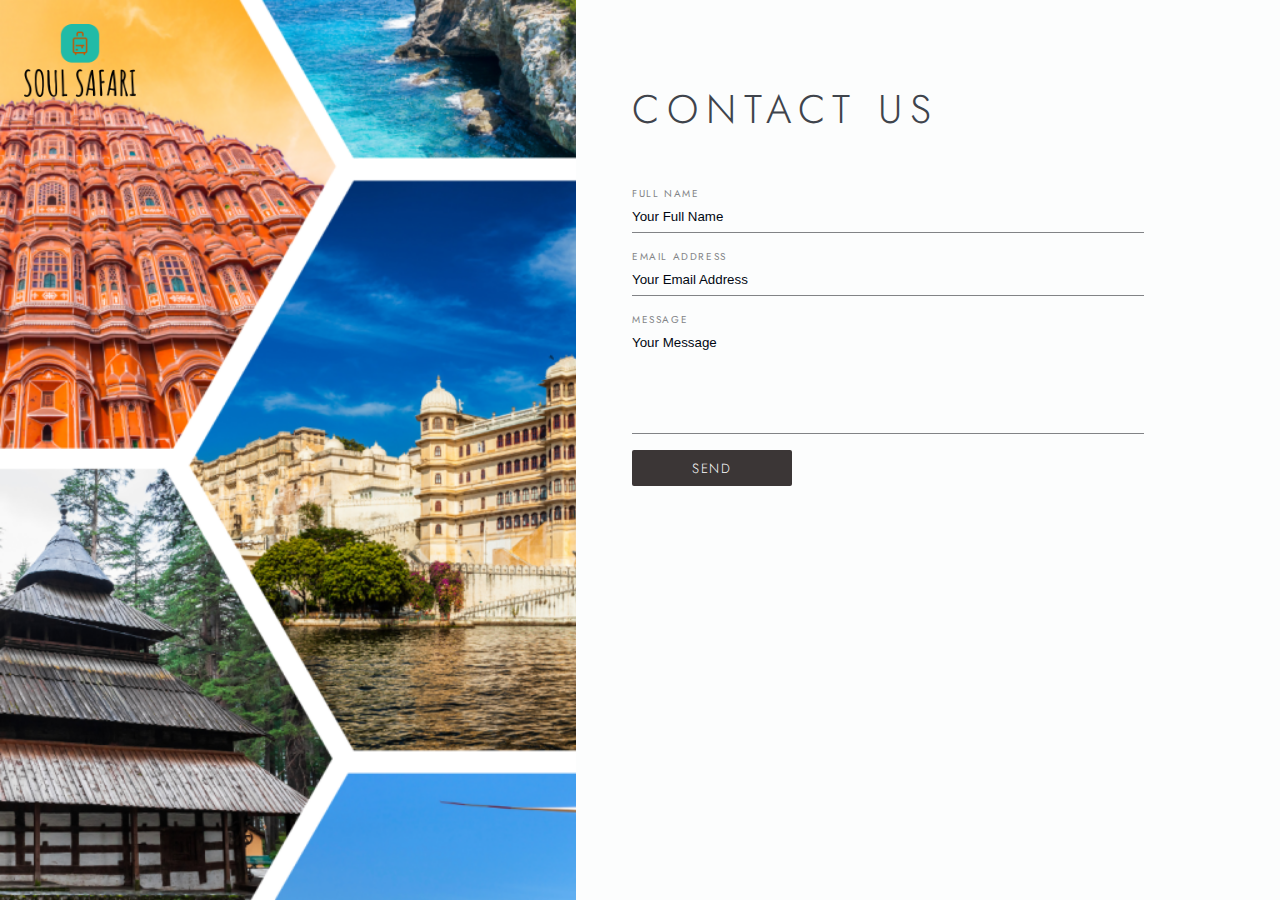
<file: contact.html>
<!DOCTYPE html>
<html lang="en" >
<head>
  <meta charset="UTF-8">
  <title>Soul Safari_contact</title>
  <link href="https://fonts.googleapis.com/css2?family=Jost:wght@200;300;400;500;600;700&display=swap" rel="stylesheet">

<link href="//db.onlinewebfonts.com/c/95cecf452d3208890088a5b4c19c7ecf?family=Helvetica+Neue+ME" rel="stylesheet" type="text/css"/>
<meta name="viewport" content="width=device-width, initial-scale=1"><link rel="stylesheet" href="contact.css">

</head>
<body>

<div class="contact-container">
  <div class="left-col">
  <a href="landing.html"> <img class="logo"  src="soul-safari-high-resolution-logo-transparent (4).png"/></a> 
  </div>
  <div class="right-col">
    <div class="theme-switch-wrapper">
    
  
</div>
    
    <h1>Contact us</h1>
    
    
    <form id="contact-form" method="post">
      <label for="name">Full name</label>
  <input type="text" id="name" name="name" placeholder="Your Full Name" required>
      <label for="email">Email Address</label>
  <input type="email" id="email" name="email" placeholder="Your Email Address" required>
      <label for="message">Message</label>
  <textarea rows="6" placeholder="Your Message" id="message" name="message" required></textarea>
      <button type="submit" id="submit" name="submit">Send</button>
  
</form>
<div id="error"></div>
<div id="success-msg"></div>
  </div>
</div>
  <script  src="./script.js"></script>

</body>
</html>
</file>
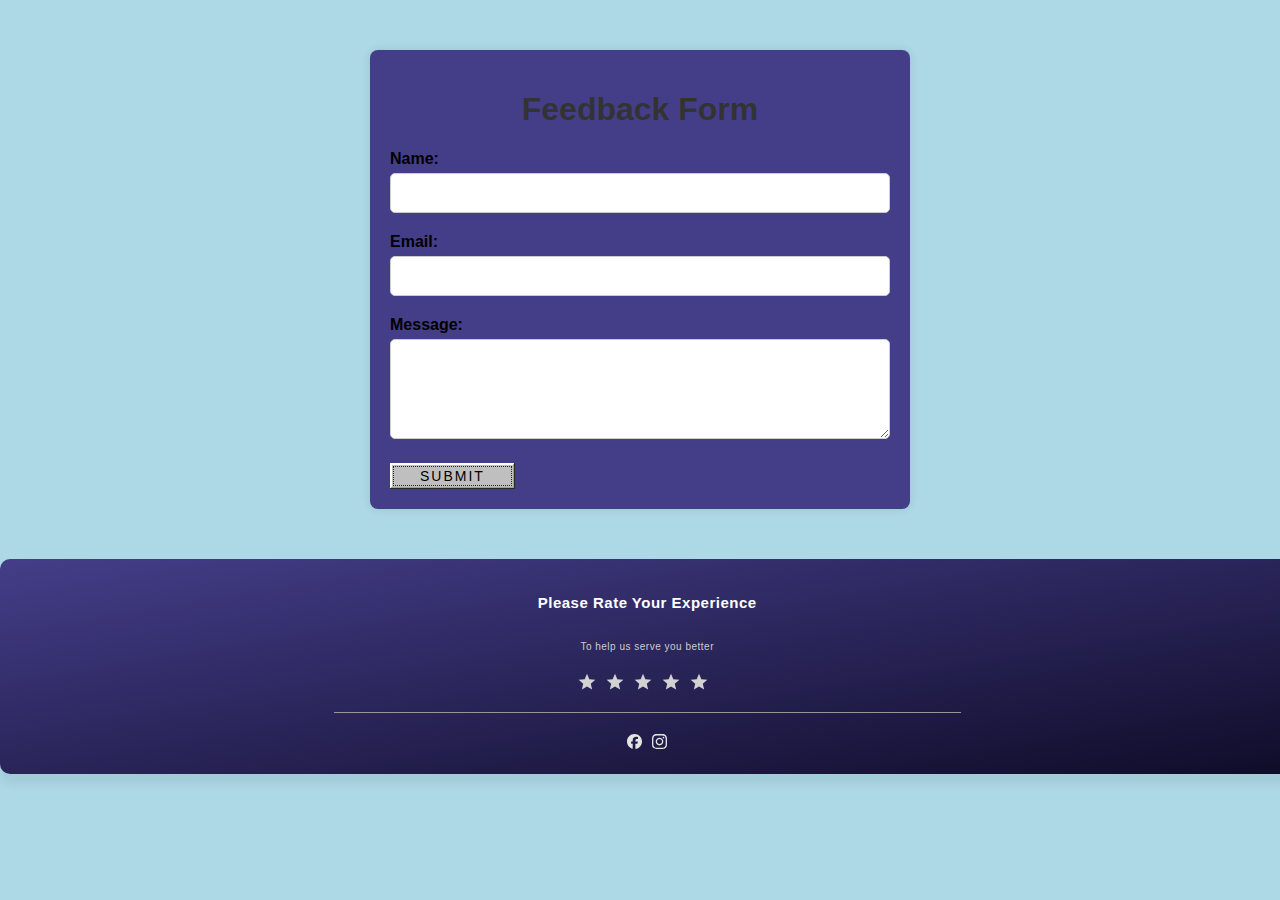
<file: feedback.html>
<!DOCTYPE html>
<html lang="en">
<head>
    <meta charset="UTF-8">
    <meta name="viewport" content="width=device-width, initial-scale=1.0">
    <title>Soul Safari_feedback</title>
    <link rel="stylesheet" href="feedback.css">
</head>
<body>
    
</body>
</html>

  
  <!DOCTYPE html>
<html lang="en">
<head>
  <meta charset="UTF-8">
  <meta name="viewport" content="width=device-width, initial-scale=1.0">
  <title>Feedback Form</title>
  <style>
    body {
      font-family: Arial, sans-serif;
      
      margin: 0;
      padding: 0;
    }
    .container {
      max-width: 500px;
      margin: 50px auto;
      background-color:#443e89;
      padding: 20px;
      border-radius: 8px;
      box-shadow: 0 0 10px rgba(0, 0, 0, 0.1);
    }
    h1 {
      text-align: center;
      color: #333;
    }
    .form-group {
      margin-bottom: 20px;
    }
    label {
      font-weight: bold;
      display: block;
      margin-bottom: 5px;
    }
    input[type="text"],
    input[type="email"],
    textarea {
      width: 100%;
      padding: 10px;
      border: 1px solid #ccc;
      border-radius: 5px;
      box-sizing: border-box;
      font-size: 16px;
    }
    textarea {
      height: 100px;
    }
    input[type="Submit"] {
      background-color: #544caf;
      color: #fff;
      padding: 10px 20px;
      border: none;
      border-radius: 8px;
      cursor: pointer;
      font-size: 16px;
    }
  </style>
</head>
<body>
  <div class="container">
    <h1>Feedback Form</h1>
    <form id="feedback" action="#" method="POST">
      <div class="form-group">
        <label for="name">Name:</label>
        <input type="text" id="name" name="name" required>
      </div>
      <div class="form-group">
        <label for="email">Email:</label>
        <input type="email" id="email" name="email" required>
      </div>
      <div class="form-group">
        <label for="comment">Message:</label>
        <textarea id="comment" name="comment" required></textarea>
      </div>
      <button type="button" value="input">
        SUBMIT
    </button>

      <script>
        function sendMessage(){
      alert("You have login sucessfully! Welcome ");
      setTimeout(async() => {
                      window.location.href = "intro.html"
                }, 1000);
            }
      </script>
    </form>
  </div>
</body>
</html>
<div class="rating-card">
    <div class="text-wrapper">
      <p class="text-primary">Please Rate Your Experience</p>
      <p class="text-secondary">To help us serve you better</p>
    </div>
  
    <div class="rating-stars-container">
      <input value="star-5" name="star" id="star-5" type="radio" />
      <label for="star-5" class="star-label">
        <svg viewBox="0 0 24 24" xmlns="http://www.w3.org/2000/svg">
          <path
            d="M12,17.27L18.18,21L16.54,13.97L22,9.24L14.81,8.62L12,2L9.19,8.62L2,9.24L7.45,13.97L5.82,21L12,17.27Z"
            pathLength="360"
          ></path>
        </svg>
      </label>
      <input value="star-4" name="star" id="star-4" type="radio" />
      <label for="star-4" class="star-label">
        <svg viewBox="0 0 24 24" xmlns="http://www.w3.org/2000/svg">
          <path
            d="M12,17.27L18.18,21L16.54,13.97L22,9.24L14.81,8.62L12,2L9.19,8.62L2,9.24L7.45,13.97L5.82,21L12,17.27Z"
            pathLength="360"
          ></path>
        </svg>
      </label>
      <input value="star-3" name="star" id="star-3" type="radio" />
      <label for="star-3" class="star-label">
        <svg viewBox="0 0 24 24" xmlns="http://www.w3.org/2000/svg">
          <path
            d="M12,17.27L18.18,21L16.54,13.97L22,9.24L14.81,8.62L12,2L9.19,8.62L2,9.24L7.45,13.97L5.82,21L12,17.27Z"
            pathLength="360"
          ></path>
        </svg>
      </label>
      <input value="star-2" name="star" id="star-2" type="radio" />
      <label for="star-2" class="star-label">
        <svg viewBox="0 0 24 24" xmlns="http://www.w3.org/2000/svg">
          <path
            d="M12,17.27L18.18,21L16.54,13.97L22,9.24L14.81,8.62L12,2L9.19,8.62L2,9.24L7.45,13.97L5.82,21L12,17.27Z"
            pathLength="360"
          ></path>
        </svg>
      </label>
      <input value="star-1" name="star" id="star-1" type="radio" />
      <label for="star-1" class="star-label">
        <svg viewBox="0 0 24 24" xmlns="http://www.w3.org/2000/svg">
          <path
            d="M12,17.27L18.18,21L16.54,13.97L22,9.24L14.81,8.62L12,2L9.19,8.62L2,9.24L7.45,13.97L5.82,21L12,17.27Z"
            pathLength="360"
          ></path>
        </svg>
      </label>
    </div>
    <div class="socials-container">
      <a class="social-button" href="#">
        <svg viewBox="0 0 512 512" xmlns="http://www.w3.org/2000/svg">
          <path
            d="M512 256C512 114.6 397.4 0 256 0S0 114.6 0 256C0 376 82.7 476.8 194.2 504.5V334.2H141.4V256h52.8V222.3c0-87.1 39.4-127.5 125-127.5c16.2 0 44.2 3.2 55.7 6.4V172c-6-.6-16.5-1-29.6-1c-42 0-58.2 15.9-58.2 57.2V256h83.6l-14.4 78.2H287V510.1C413.8 494.8 512 386.9 512 256h0z"
          ></path>
        </svg>
      </a>
      <a class="social-button" href="#">
        <svg viewBox="0 0 448 512" xmlns="http://www.w3.org/2000/svg">
          <path
            d="M224.1 141c-63.6 0-114.9 51.3-114.9 114.9s51.3 114.9 114.9 114.9S339 319.5 339 255.9 287.7 141 224.1 141zm0 189.6c-41.1 0-74.7-33.5-74.7-74.7s33.5-74.7 74.7-74.7 74.7 33.5 74.7 74.7-33.6 74.7-74.7 74.7zm146.4-194.3c0 14.9-12 26.8-26.8 26.8-14.9 0-26.8-12-26.8-26.8s12-26.8 26.8-26.8 26.8 12 26.8 26.8zm76.1 27.2c-1.7-35.9-9.9-67.7-36.2-93.9-26.2-26.2-58-34.4-93.9-36.2-37-2.1-147.9-2.1-184.9 0-35.8 1.7-67.6 9.9-93.9 36.1s-34.4 58-36.2 93.9c-2.1 37-2.1 147.9 0 184.9 1.7 35.9 9.9 67.7 36.2 93.9s58 34.4 93.9 36.2c37 2.1 147.9 2.1 184.9 0 35.9-1.7 67.7-9.9 93.9-36.2 26.2-26.2 34.4-58 36.2-93.9 2.1-37 2.1-147.8 0-184.8zM398.8 388c-7.8 19.6-22.9 34.7-42.6 42.6-29.5 11.7-99.5 9-132.1 9s-102.7 2.6-132.1-9c-19.6-7.8-34.7-22.9-42.6-42.6-11.7-29.5-9-99.5-9-132.1s-2.6-102.7 9-132.1c7.8-19.6 22.9-34.7 42.6-42.6 29.5-11.7 99.5-9 132.1-9s102.7-2.6 132.1 9c19.6 7.8 34.7 22.9 42.6 42.6 11.7 29.5 9 99.5 9 132.1s2.7 102.7-9 132.1z"
          ></path>
        </svg>
      </a>
      
    </div>
  </div>
</file>
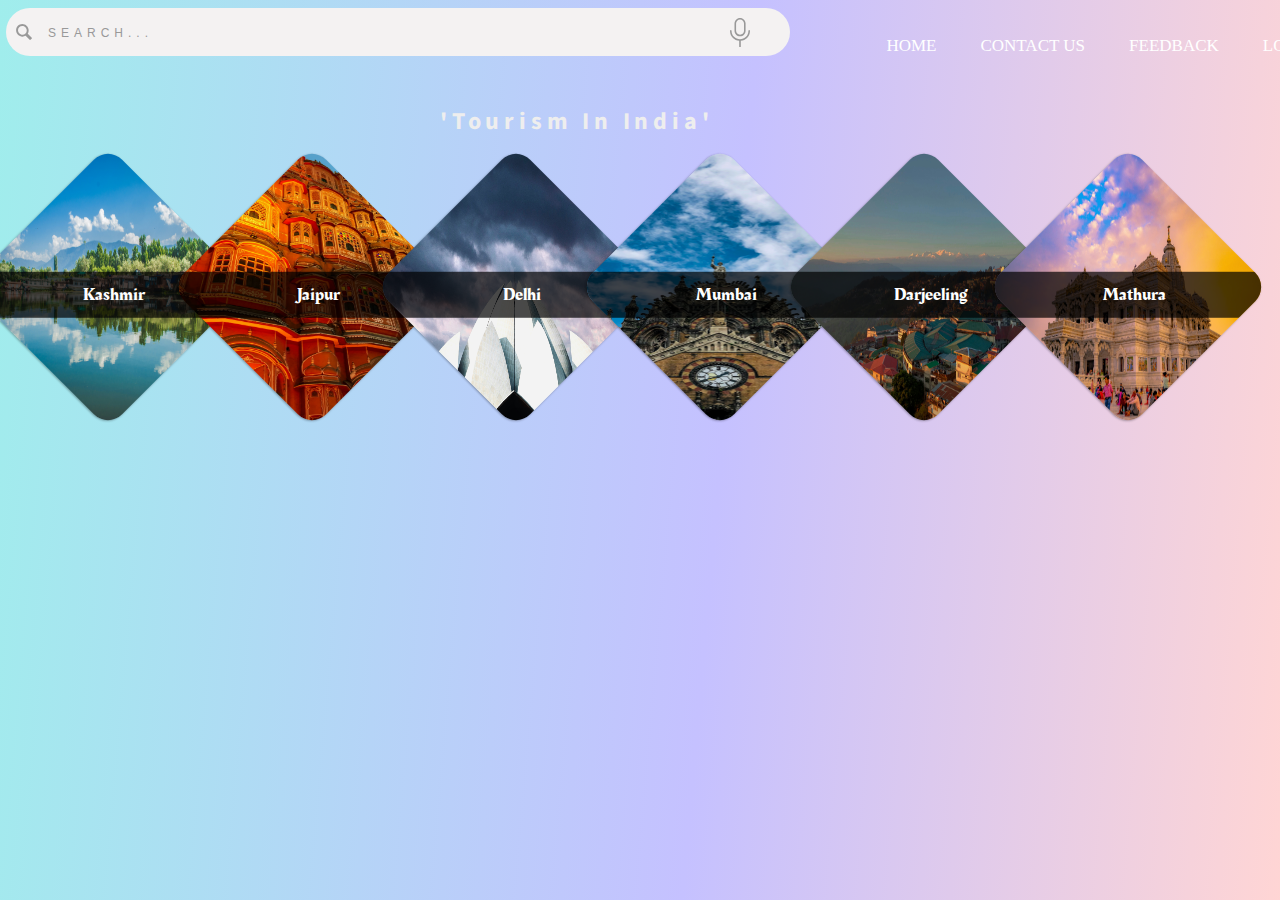
<file: landing.html>
<!DOCTYPE html>
<html lang="en" >
<head>
  <meta charset="UTF-8">
  <title>Soul Safari_Home</title>
  <link rel="stylesheet" href="landing.css">

</head>
<div class="short_search"><form action="#" class="search">
	<button class="search__button">
	  <div class="search__icon">
		<svg version="1.1" xmlns="http://www.w3.org/2000/svg" width="20" height="20" viewBox="0 0 20 20">
		  <title>magnifying-glass</title>
		  <path d="M17.545 15.467l-3.779-3.779c0.57-0.935 0.898-2.035 0.898-3.21 0-3.417-2.961-6.377-6.378-6.377s-6.186 2.769-6.186 6.186c0 3.416 2.961 6.377 6.377 6.377 1.137 0 2.2-0.309 3.115-0.844l3.799 3.801c0.372 0.371 0.975 0.371 1.346 0l0.943-0.943c0.371-0.371 0.236-0.84-0.135-1.211zM4.004 8.287c0-2.366 1.917-4.283 4.282-4.283s4.474 2.107 4.474 4.474c0 2.365-1.918 4.283-4.283 4.283s-4.473-2.109-4.473-4.474z"></path>
		</svg>
	  </div>
	</button>
	<input type="text" class="search__input" placeholder="Search...">
	<button class="mic__button">
	  <div class="mic__icon">
		<svg version="1.1" id="Layer_1" xmlns="http://www.w3.org/2000/svg" xmlns:xlink="http://www.w3.org/1999/xlink" x="0px" y="0px" viewBox="0 0 83.44 122.88" style="enable-background: new 0 0 83.44 122.88" xml:space="preserve">
		  <g>
			<path d="M45.04,95.45v24.11c0,1.83-1.49,3.32-3.32,3.32c-1.83,0-3.32-1.49-3.32-3.32V95.45c-10.16-0.81-19.32-5.3-26.14-12.12 C4.69,75.77,0,65.34,0,53.87c0-1.83,1.49-3.32,3.32-3.32s3.32,1.49,3.32,3.32c0,9.64,3.95,18.41,10.31,24.77 c6.36,6.36,15.13,10.31,24.77,10.31h0c9.64,0,18.41-3.95,24.77-10.31c6.36-6.36,10.31-15.13,10.31-24.77 c0-1.83,1.49-3.32,3.32-3.32s3.32,1.49,3.32,3.32c0,11.48-4.69,21.91-12.25,29.47C64.36,90.16,55.2,94.64,45.04,95.45L45.04,95.45z M41.94,0c6.38,0,12.18,2.61,16.38,6.81c4.2,4.2,6.81,10,6.81,16.38v30c0,6.38-2.61,12.18-6.81,16.38c-4.2,4.2-10,6.81-16.38,6.81 s-12.18-2.61-16.38-6.81c-4.2-4.2-6.81-10-6.81-16.38v-30c0-6.38,2.61-12.18,6.81-16.38C29.76,2.61,35.56,0,41.94,0L41.94,0z M53.62,11.51c-3-3-7.14-4.86-11.68-4.86c-4.55,0-8.68,1.86-11.68,4.86c-3,3-4.86,7.14-4.86,11.68v30c0,4.55,1.86,8.68,4.86,11.68 c3,3,7.14,4.86,11.68,4.86c4.55,0,8.68-1.86,11.68-4.86c3-3,4.86-7.14,4.86-11.68v-30C58.49,18.64,56.62,14.51,53.62,11.51 L53.62,11.51z"></path>
		  </g>
		</svg>
	  </div>
	</button>
	
  </form>

</div>
<nav>
	<ul>
		<li><a href="landing.html">HOME</a></li>
		<li><a href="contact.html">CONTACT US</a></li>
		<li><a href="feedback.html">FEEDBACK</a></li>
		<li><a href="#">LOGIN</a></li>
	</ul>
</nav>
<body>
<div class="container">
	<h2> 'Tourism In India' </h2>
</div>

<div class="item tm1">
		<a href="Kashmir.html"><img src="divya-agrawal-qa8VhqvJGIo-unsplash.jpg" alt="kashmir"></a>
	<p class="ar">Kashmir</p>
</div>

<div class="item tm2">
		<a href="jaipur.html"><img src="lena-moore-c5GwtYCHgE8-unsplash.jpg" alt=""></a>
	<p class="ar">Jaipur</p>
</div>

<div class="item tm3">
		<a href="delhi.html"><img src="tushar-arora-8CSNDb19WzU-unsplash.jpg" alt=""></a>
	<p class="ar">Delhi</p>
</div>

<div class="item tm4">
		<a href="mumbai.html"><img src="manthan-sheth-fJV2tmJNXU4-unsplash.jpg" alt=""></a>
	<p class="ar">Mumbai</p>
</div>

<div class="item tm5">
		<a href="darjeeling.html"><img src="fardin-sk-0XG9U9REcxM-unsplash.jpg"></a>
	<p class="ar">Darjeeling</p>
</div>

<div class="item tm5">
		<a href="mathura.html"><img src="indian-temple-4782312_1920.jpg" alt="mathura"></a>
	<p class="ar">Mathura
		
	</p>
</div>
<script src="https://cdn.botpress.cloud/webchat/v1/inject.js"></script>
<script src="https://mediafiles.botpress.cloud/7482b7c7-c1e7-4a42-b545-67273605b6b3/webchat/config.js" defer></script>
<!-- partial -->
  
</body>
</html>
</file>
<file: contact.css>
:root {
    --primary-color: #010712;
    --secondary-color: #818386;
    --bg-color: #FCFDFD;
    --button-color: #3B3636;
    --h1-color: #3F444C;
  }
  
  [data-theme="dark"] {
    --primary-color: #FCFDFD;
    --secondary-color: #818386;
    --bg-color: #010712;
    --button-color: #818386;
    --h1-color: #FCFDFD;
  }
  
  * {
    margin: 0;
    box-sizing: border-box;
    transition: all 0.3s ease-in-out;
  }
  
  .contact-container {
    display: flex;
    width: 100vw;
    height: 100vh;
    background: var(--bg-color);
  }
  
  .left-col {
    width: 45vw;
    height: 100%;
    background-image: url("1695103095543.png");
    background-size: cover;
    background-repeat: no-repeat;
  }
  
  .logo {
    width: 10rem;
    padding: 1.5rem;
  }
  
  .right-col {
    background: var(--bg-color);
    width: 50vw;
    height: 100vh;
    padding: 5rem 3.5rem;
  }
  
  h1, label, button, .description {
    font-family: 'Jost', sans-serif;
    font-weight: 400;
    letter-spacing: 0.1rem;
  }
  
  h1 {
    color:var(--h1-color);
    text-transform: uppercase;
    font-size: 2.5rem;
    letter-spacing: 0.5rem;
    font-weight: 300;
  }
  
  p {
    color: var(--secondary-color);
    font-size: 0.9rem;
    letter-spacing: 0.01rem;
    width: 40vw;
    margin: 0.25rem 0;
  }
  
  label, .description {
    color: var(--secondary-color);
    text-transform: uppercase;
    font-size: 0.625rem;
  }
  
  form {
    width: 31.25rem;
    position: relative;
    margin-top: 2rem;
    padding: 1rem 0;
  }
  
  input, textarea, label {
    width: 40vw;
    display: block;
  }
  
  p, placeholder, input, textarea {
    font-family: 'Helvetica Neue', sans-serif;
  }
  
  input::placeholder, textarea::placeholder {
    color: var(--primary-color);
  }
  
  input, textarea {
    color: var(--primary-color);
    font-weight: 500;
    background: var(--bg-color);
    border: none;
    border-bottom: 1px solid var(--secondary-color);
    padding: 0.5rem 0;
    margin-bottom: 1rem;
    outline: none;
  }
  
  textarea {
    resize: none;
  }
  
  button {
    text-transform: uppercase;
    font-weight: 300;
    background: var(--button-color);
    color: var(--bg-color);
    width: 10rem;
    height: 2.25rem;
    border: none;
    border-radius: 2px;
    outline: none;
    cursor: pointer;
  }
  
  input:hover, textarea:hover, button:hover {
    opacity: 0.5;
  }
  
  button:active {
    opacity: 0.8;
  }
  
  /* Toggle Switch */
  
  .theme-switch-wrapper {
    display: flex;
    align-items: center;
    text-align: center;
    width: 160px;
    position: absolute;
    top: 0.5rem;
    right: 0;
  }
  
  .description {
      margin-left: 1.25rem;
    }
  
  .theme-switch {
    display: inline-block;
    height: 34px;
    position: relative;
    width: 60px;
  }
  
  .theme-switch input {
    display:none;
  }
  
  .slider {
    background-color: #ccc;
    bottom: 0;
    cursor: pointer;
    left: 0;
    position: absolute;
    right: 0;
    top: 0;
    transition: .4s;
  }
  
  .slider:before {
    background-color: #fff;
    bottom: 0.25rem;
    content: "";
    width: 26px;
    height: 26px;
    left: 0.25rem;
    position: absolute;
    transition: .4s;
  }
  
  input:checked + .slider {
    background-color: var(--button-color);
  }
  
  input:checked + .slider:before {
    transform: translateX(26px);
  }
  
  .slider.round {
    border-radius: 34px;
  }
  
  .slider.round:before {
    border-radius: 50%;
  }
  
  #error, #success-msg {
    width: 40vw;
    margin: 0.125rem 0;
    font-size: 0.75rem;
    text-transform: uppercase;
    font-family: 'Jost';
    color: var(--secondary-color);
    }
  
  
    #success-msg {
    transition-delay: 3s;
    }
  
  @media only screen and (max-width: 950px) {
    .logo {
      width: 8rem;
    }
    h1 {
      font-size: 1.75rem;
    }
    p {
      font-size: 0.7rem;
    }
    input, textarea, button {
      font-size: 0.65rem;
    }
    .description {
      font-size: 0.3rem;
      margin-left: 0.4rem;
    }
    button {
      width: 7rem;
    }
    .theme-switch-wrapper {
      width: 120px;
    }
    .theme-switch {
    height: 28px;
    width: 50px;
  }
  
  .theme-switch input {
    display:none;
  }
  
  .slider:before {
    background-color: #fff;
    bottom: 0.25rem;
    content: "";
    width: 20px;
    height: 20px;
    left: 0.25rem;
    position: absolute;
    transition: .4s;
  }
    input:checked + .slider:before {
    transform: translateX(16px);
  }
  
  .slider.round {
    border-radius: 15px;
  }
  
  .slider.round:before {
    border-radius: 50%;
  }
  
  }
</file>
<file: feedback.css>
button {
    font-family: inherit;
    border: none;
    outline: 1px dotted rgb(37, 37, 37);
    outline-offset: -4px;
    background: hsl(0deg 0% 75%);
    box-shadow: inset -1px -1px #292929, inset 1px 1px #fff, inset -2px -2px rgb(158, 158, 158), inset 2px 2px #ffffff;
    font-size: 14px;
    text-transform: uppercase;
    letter-spacing: 2px;
    padding: 5px 30px;
  }
  
  button:active {
    box-shadow: inset -1px -1px #fff, inset 1px 1px #292929, inset -2px -2px #ffffff, inset 2px 2px rgb(158, 158, 158);
  }



body{
 background-color: #3b339b;
    


}


  .text-wrapper {
    width: 100%;
    height: fit-content;
    display: flex;
    flex-direction: column;
    align-items: center;
    justify-content: center;
    gap: 5px;
  }
  .text-primary {
    color: white;
    font-size: 15px;
    font-weight: 600;
    letter-spacing: 0.5px;
  }
  .text-secondary {
    color: #cccccc;
    font-size: 10px;
    font-weight: 400;
    letter-spacing: 0.5px;
  }
  .rating-stars-container {
    width: 100%;
    height: 30px;
    display: flex;
    flex-direction: row-reverse;
    align-items: center;
    justify-content: center;
  }
  .star-label svg {
    fill: rgb(210, 210, 210);
    width: 20px;
    height: auto;
  }
  .rating-stars-container input {
    appearance: unset;
  }
  .rating-stars-container input:hover ~ .star-label svg {
    fill: rgb(255, 204, 185);
  }
  .rating-stars-container input:checked ~ .star-label svg {
    fill: rgb(255, 102, 47);
    animation: slide-in-fwd-center 0.4s cubic-bezier(0.25, 0.46, 0.45, 0.94) both;
  }
  @keyframes slide-in-fwd-center {
    0% {
      transform: scale(1.6);
    }
    100% {
      transform: scale(1);
    }
  }
  
  .socials-container {
    width: 50%;
    display: flex;
    justify-content: center;
    align-items: center;
    gap: 10px;
    padding-top: 20px;
    border-top: 1px solid rgb(150, 150, 150);
  }
  .social-button {
    text-decoration: none;
  }
  .social-button svg {
    width: 15px;
    fill: rgb(228, 228, 228);
  }
  .social-button:hover svg {
    fill: rgb(255, 102, 47);
  }
  body {
            font-family: Arial, sans-serif;
            background-color: lightblue;
            margin: 0;
            padding: 0;
        }

        .container {
            max-width: 500px;
            margin: 50px auto;
            background-color: #fff;
            padding: 20px;
            border-radius: 8px;
            box-shadow: 0 0 10px rgba(0, 0, 0, 0.1);
        }

        h1 {
            text-align: center;
            color: black;
        }

        .form-group {
            margin-bottom: 20px;
        }

        label {
            font-weight: bold;
            display: block;
            margin-bottom: 5px;
        }

        input[type="text"],
        input[type="email"],
        textarea {
            width: 100%;
            padding: 10px;
            border: 1px solid #ccc;
            border-radius: 5px;
            box-sizing: border-box;
            font-size: 16px;
        }

        textarea {
            height: 100px;
        }

        input[type="submit"] {
            background-color: #544caf;
            color: #fff;
            padding: 10px 20px;
            border: none;
            border-radius: 8px;
            cursor: pointer;
            font-size: 16px;
        }

        input[type="submit"]:hover {
            background-color: #45a049;
        }
        .rating-card {
            width: 98%;
            height: fit-content;
            display: flex;
            flex-direction: column;
            justify-content:center;
            align-items: center;
            background: #0f0c29;
            background: linear-gradient(to right bottom, #443e89, #0f0c29);
            padding: 20px 20px;
            border-radius: 10px;
            gap: 10px;
            font-family: Arial, Helvetica, sans-serif;
            box-shadow: 0px 10px 10px rgba(0, 0, 0, 0.058);
          }
</file>
<file: landing.css>
@import url('https://fonts.googleapis.com/css?family=Amiri|Aref+Ruqaa|Cairo|Changa|El+Messiri|Harmattan|Jomhuria|Lateef|Mirza|Rakkas|Lato|Source+Sans+Pro|Ubuntu');
.space{
	margin-left: 10%;
}
nav{
    width: 100%;
    position: absolute;
    top: 0 ;
    left: 0;
    display: flex;
    justify-content: space-between;
    padding: 20px 8%;
    margin-left: 55%;

}
nav ul li a{
    color: #fff;
    text-decoration: none;
    font-size: 17px;
}
nav ul li{
    list-style: none;
    display:inline-block;
    margin-left: 40px;
}
body{
    background-image: linear-gradient(-265deg, rgba(44, 216, 213, 0.45) 0%, #C5C1FF 56%, rgba(285, 196, 195, 0.71) 100%);	
	background-repeat: no-repeat;
	background-attachment: fixed;
}
.search {
	flex: 0 0 90%;
	display: flex;
	align-items: center;
	justify-content: center;
  }
  
  .search__input {
	font-family: "Open Sans", sans-serif;
	font-size: 17px;
	color: #333333;
	background-color: #f4f2f2;
	border: none;
	padding: 14px 72px 14px 42px;
	border-radius: 1000px;
	width: 94%;
	margin-left: -34px;
	margin-right: -66px;
	transition: all 0.2s;
  }
  .short_search{
	width: 60% !important;
  }
  
  .search__input:focus {
	outline: none;
	width: 100%;
	background-color: #f0eeee;
  }
  
  .search__input::-webkit-input-placeholder {
	font-size: 12px;
	text-transform: uppercase;
	letter-spacing: 5px;
	font-weight: 500;
	color: #999999;
  }
  .nav{
	margin-bottom: 200px;
  }
  .search__button {
	border: none;
	background-color: transparent;
	z-index: 999;
	cursor: pointer;
  }
  
  .search__button:focus {
	outline: none;
  }
  
  .search__button:active {
	transform: translateY(2px);
  }
  
  .search__icon {
	height: 20px;
	width: 20px;
	fill: #999999;
  }
  
  .mic__button {
	border: none;
	background-color: transparent;
	margin-right: 10px;
	cursor: pointer;
  }
  
  .mic__button:focus {
	outline: none;
  }
  
  .mic__button:active {
	transform: translateY(2px);
  }
  
  .mic__icon {
	height: 28px;
	width: 20px;
	fill: #999999;
  }
  
  .mic__icon:hover {
	fill: #dd5e89;
  }
  
  .picture__button {
	border: none;
	background-color: transparent;
	cursor: pointer;
  }
  
  .picture__button:focus {
	outline: none;
  }
  
  .picture__button:active {
	transform: translateY(2px);
  }
  
  .picture__icon {
	height: 16px;
	width: 20px;
	fill: #999999;
  }
  
  .picture__icon:hover {
	fill: #dd5e89;
  }
  
h2 {margin:2em; letter-spacing:0.2em; color: #EEE}
.container{
	
	margin: em auto;
	width: 90%;
	text-align: center;
	font-family: 'Ubuntu', sans-serif;
font-family: 'Source Sans Pro', sans-serif;
}
.item {
	margin: 2em;
	display: inline-block;
	width: 200px;
	height: 200px;
	border-radius: 20px;
	transform: rotate(45deg);
	position: relative;
	overflow: hidden;
	transition: all 0.3s ease-in-out;
	padding:0;
	box-shadow: 0 1px 3px rgba(0,0,0,0.12), 0 1px 2px rgba(0,0,0,0.24);
	margin: 0 auto;
}
.item p {
	position: absolute;
	transform: rotate(-45deg);
	top: 30%;
	left: -20%;
	background: rgba(0, 0, 0, 0.7);
	padding: 10px 20px;
	width:130%;
	text-align:center;
	color: #fff;
	transition: all 0.3s ease-in-out;	
}
.item:hover {
	transform: none;
	transform: scale(1.5);
	z-index:2;
  box-shadow: 0 10px 20px rgba(0,0,0,0.19), 0 6px 6px rgba(0,0,0,0.23);
}

.item:hover > p {
	transform: none;
	top: 0;
	
}


img {
	width: 100%;
	height: 100%;
	transition: 0.3s linear;
	transform: rotate(-45deg) scale(1.4) 

	
}
.item:hover > img {
	transform: none;
	
}

p.ar {font-family: 'Rakkas', cursive;	font-size:1.1em;}

body::-webkit-scrollbar{
	width: 0.7em;
	background-color: #EEE;}

body::-webkit-scrollbar-thumb{
	background-image: linear-gradient(to top, #a8edea 0%, #fed6e3 100%);

	border-radius:1em;
}
</file>
